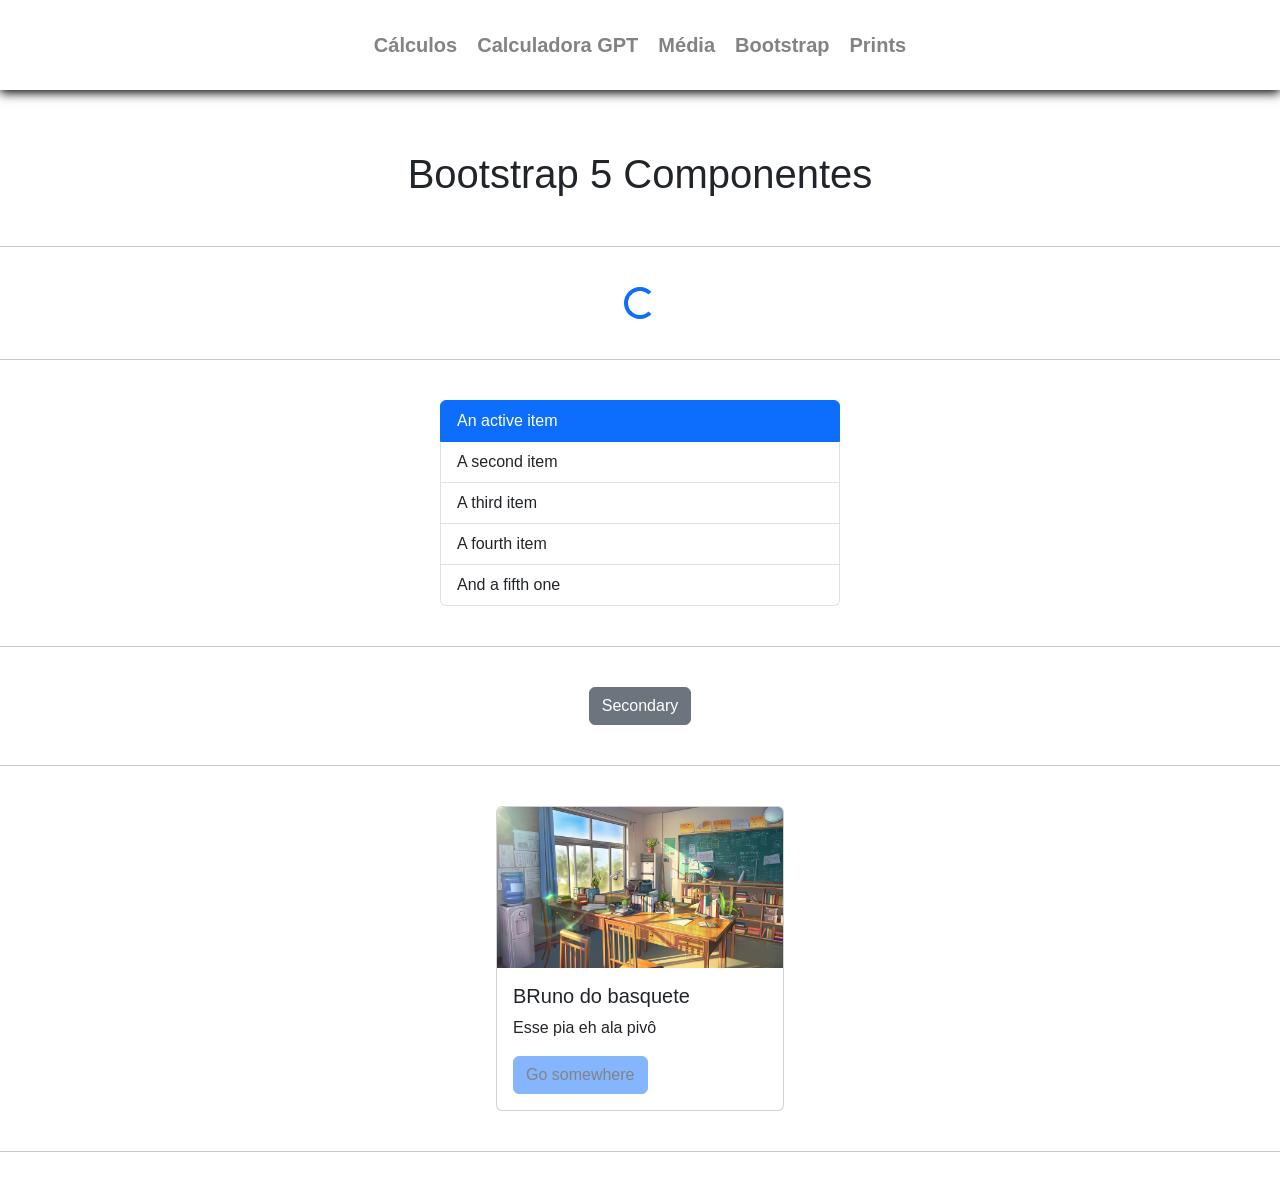
<file: sala08exerciciosJS/bootstrap5/index.html>
<!doctype html>
<html lang="en">
  <head>
    <meta charset="UTF-8" />
    <meta name="viewport" content="width=device-width, initial-scale=1.0" />
    <title>BS 5</title>
    <link rel="stylesheet" href="style.css" />
    <link
      href="https://cdn.jsdelivr.net/npm/bootstrap@5.0.2/dist/css/bootstrap.min.css"
      rel="stylesheet"
      integrity="sha384-EVSTQN3/azprG1Anm3QDgpJLIm9Nao0Yz1ztcQTwFspd3yD65VohhpuuCOmLASjC"
      crossorigin="anonymous"
    />
    <script
      src="https://cdn.jsdelivr.net/npm/bootstrap@5.0.2/dist/js/bootstrap.bundle.min.js"
      integrity="sha384-MrcW6ZMFYlzcLA8Nl+NtUVF0sA7MsXsP1UyJoMp4YLEuNSfAP+JcXn/tWtIaxVXM"
      crossorigin="anonymous"
    ></script>
  </head>
  <body>
      <nav>
        <a href="../calculos/">Cálculos</a>
        <a href="../calculadoraGPT/">Calculadora GPT</a>
        <a href="../calcMedia/">Média</a>
        <a href="../bootstrap5/">Bootstrap</a>
        <a href="../print/">Prints</a>
    </nav>
    <h1>Bootstrap 5 Componentes</h1>
    <br />
    <hr />
    <br />
    <div class="central">
      <div class="spinner-border text-primary" role="status">
        <span class="visually-hidden">Loading...</span>
      </div>
    </div>
    <br />
    <hr />
    <br />
    <div class="central">
      <ul class="list-group">
        <li class="list-group-item active" aria-current="true">
          An active item
        </li>
        <li class="list-group-item">A second item</li>
        <li class="list-group-item">A third item</li>
        <li class="list-group-item">A fourth item</li>
        <li class="list-group-item">And a fifth one</li>
      </ul>
    </div>
    <br />
    <hr />
    <br />
    <div class="central">
      <button type="button" class="btn btn-secondary">Secondary</button>
    </div>
    <br />
    <hr />
    <br />
    <div class="central">
      <div class="card" style="width: 18rem">
        <img src="../images/bg.jpg" class="card-img-top" alt="..." />
        <div class="card-body">
          <h5 class="card-title">BRuno do basquete</h5>
          <p class="card-text">
            Esse pia eh ala pivô
          </p>
          <a href="#" class="btn btn-primary">Go somewhere</a>
        </div>
      </div>
    </div>
    <br />
    <hr />
    <br />
  </body>
</html>
</file>
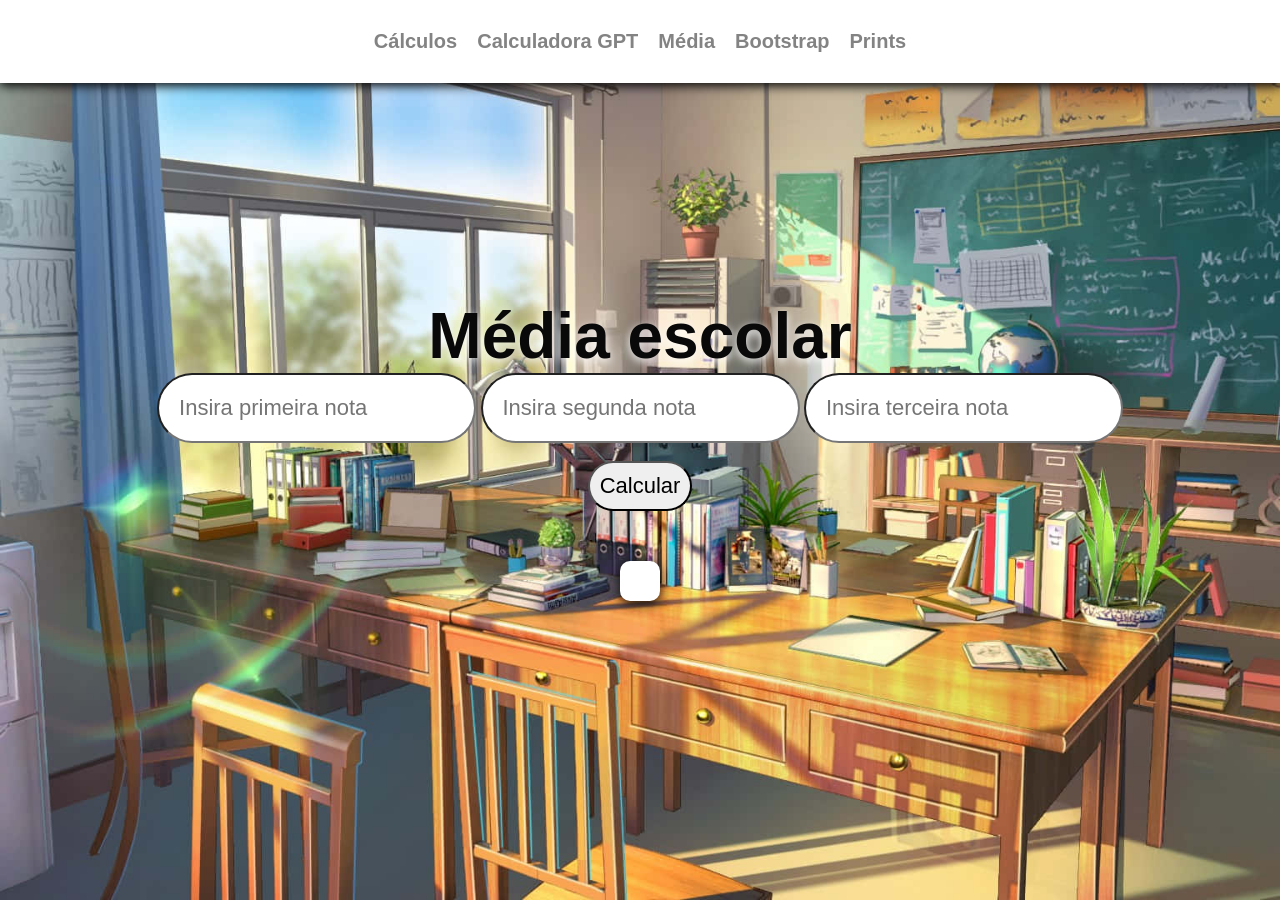
<file: sala08exerciciosJS/calcMedia/index.html>
<!DOCTYPE html>
<html lang="en">
<head>
    <meta charset="UTF-8">
    <meta name="viewport" content="width=device-width, initial-scale=1.0">
    <title>Média escolar</title>
    <link rel="stylesheet" href="style.css">
</head>
<body>
       <nav>
        <a href="../calculos/">Cálculos</a>
        <a href="../calculadoraGPT/">Calculadora GPT</a>
        <a href="../calcMedia/">Média</a>
        <a href="../bootstrap5/">Bootstrap</a>
        <a href="../print/">Prints</a>
    </nav>
    <h1>Média escolar</h1>
    <main>
        <div>
            <input type="number" placeholder="Insira primeira nota" id="nota1">
            <input type="number" placeholder="Insira segunda nota" id="nota2">
            <input type="number" placeholder="Insira terceira nota" id="nota3">
        </div>
        <br>
        <button onclick="media()">Calcular</button>
        <p id="resposta"></p>
    </main>

    <script src="script.js"></script>
</body>
</html>
</file>
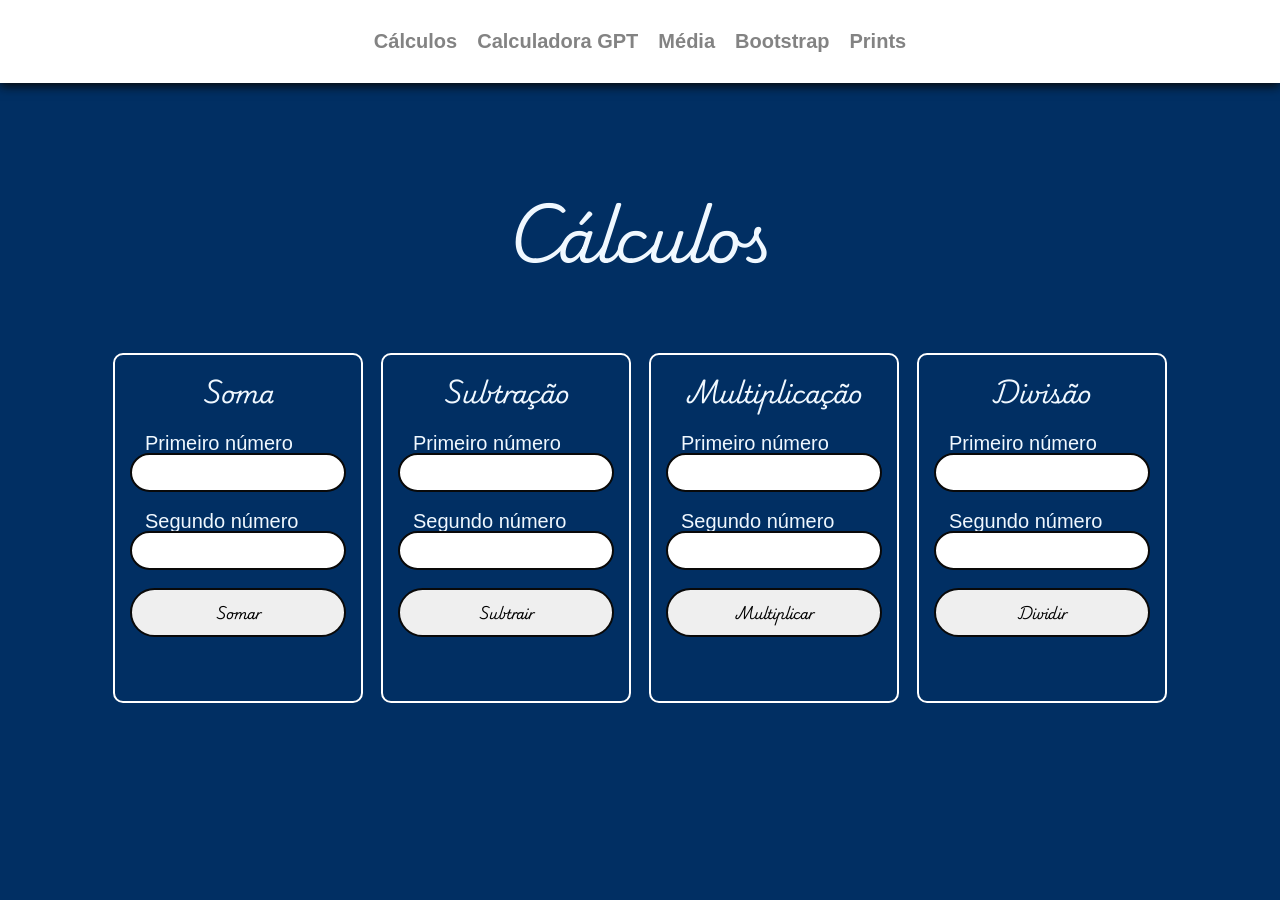
<file: sala08exerciciosJS/calculos/index.html>
<!DOCTYPE html>
<html lang="en">
<head>
    <meta charset="UTF-8">
    <meta name="viewport" content="width=device-width, initial-scale=1.0">
    <title>Cálculos</title>
    <link rel="stylesheet" href="style.css">
    <link rel="preconnect" href="https://fonts.googleapis.com">
    <link rel="preconnect" href="https://fonts.gstatic.com" crossorigin>
    <link href="https://fonts.googleapis.com/css2?family=Playwrite+NO:wght@100..400&display=swap" rel="stylesheet">
</head>
<body>
    <nav>
        <a href="../calculos/">Cálculos</a>
        <a href="../calculadoraGPT/">Calculadora GPT</a>
        <a href="../calcMedia/">Média</a>
        <a href="../bootstrap5/">Bootstrap</a>
        <a href="../print/">Prints</a>
    </nav>

    <h1>Cálculos</h1>

 <main>
    <div>
        <h2>Soma</h2>
        <label for="n1">Primeiro número</label>
        <input type="number" id="n1">
        <label for="n2">Segundo número</label>
        <input type="number" id="n2">
        <button onclick="somar()">Somar</button>
        <p id="resposta"></p>
    </div>
   
     <div>
        <h2>Subtração</h2>
        <label for="n3">Primeiro número</label>
        <input type="number" id="n3">
        <label for="n4">Segundo número</label>
        <input type="number" id="n4">
        <button onclick="sub()">Subtrair</button>
        <p id="respSub"></p>
    </div>
   
      <div>
        <h2>Multiplicação</h2>
        <label for="n5">Primeiro número</label>
        <input type="number" id="n5">
        <label for="n6">Segundo número</label>
        <input type="number" id="n6">
        <button onclick="multi()">Multiplicar</button>
        <p id="respMulti"></p>
    </div>
 
         <div>
        <h2>Divisão</h2>
        <label for="n7">Primeiro número</label>
        <input type="number" id="n7">
        <label for="n8">Segundo número</label>
        <input type="number" id="n8">
        <button onclick="div()">Dividir</button>
        <p id="respDiv"></p>
    </div>
</main>

    <script src="script.js"></script>
</body>
</html>
</file>
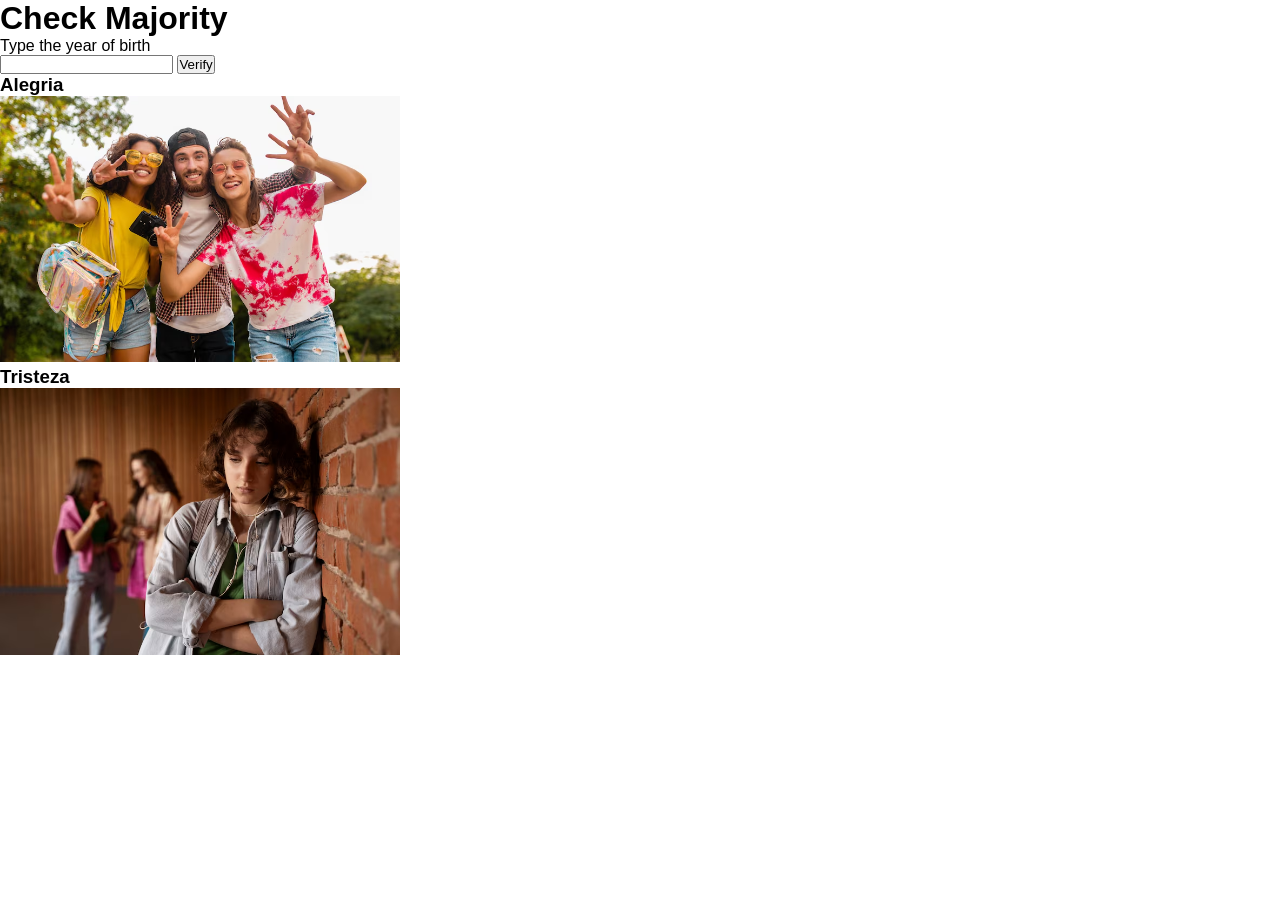
<file: sala08exerciciosJS/Portaria/index.html>
<!DOCTYPE html>
<html lang="en">
<head>
    <meta charset="UTF-8">
    <meta name="viewport" content="width=device-width, initial-scale=1.0">
    <title>Age checker</title>
    <link rel="stylesheet" href="style.css">
</head>
<body>
    <h1>Check Majority</h1>

    <main>
        <label for="birth">Type the year of birth</label><br>
        <input type="number" id="birth">
        <button onclick="check()">Verify</button>
    </main>

    <h2 id="result"></h2>
    <h3 id="age"></h3>

    <div id="v1">
        <h3>Alegria</h3>
        <img width="400" height="auto" src="../images/feliz.avif" alt="Imagem feliz">
    </div>

    <div id="v2">
        <h3>Tristeza</h3>
        <img width="400" height="auto" src="../images/triste.avif" alt="Imagem triste">
    </div>

    <script src="script.js"></script>
</body>
</html>
</file>
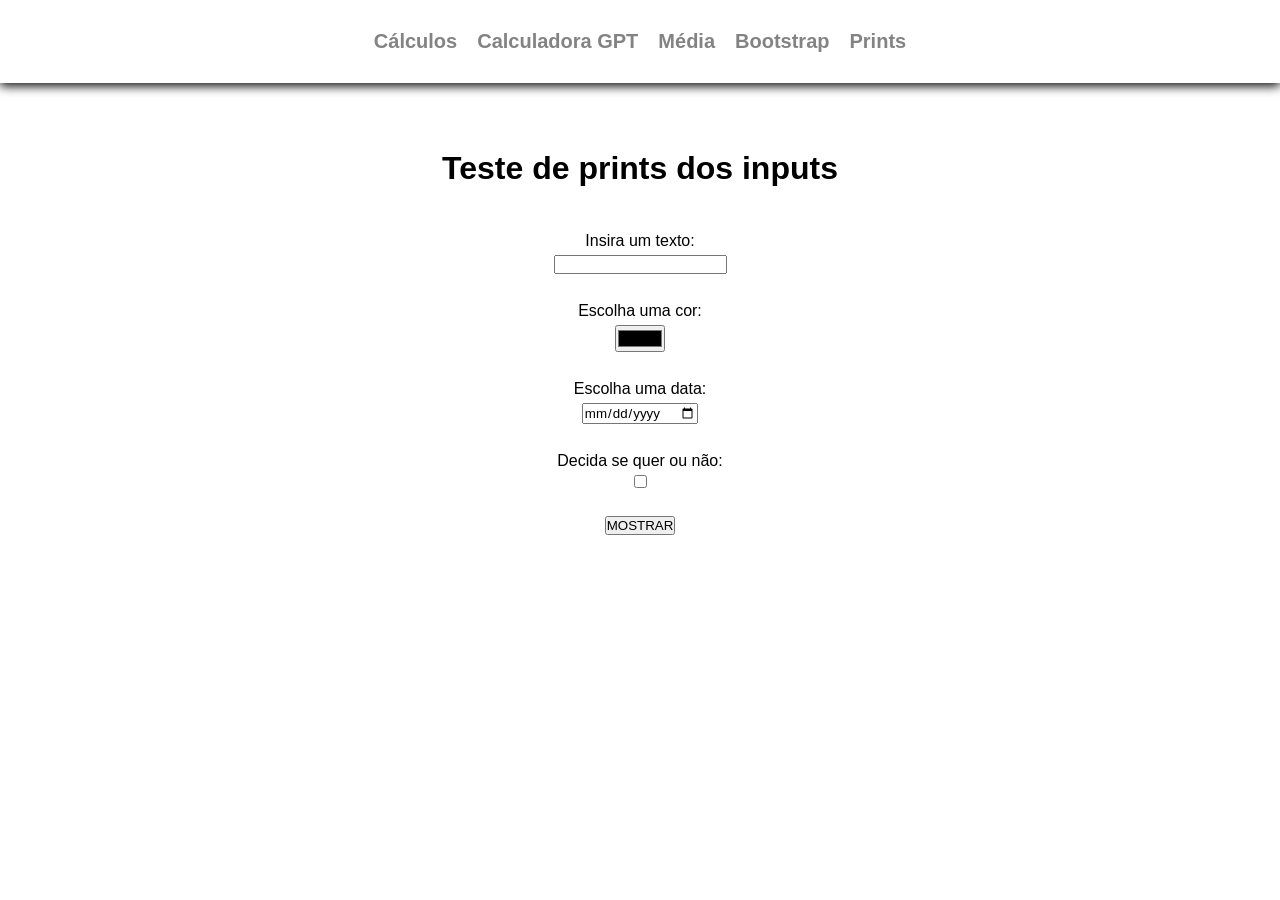
<file: sala08exerciciosJS/print/index.html>
<!DOCTYPE html>
<html lang="en">
<head>
    <meta charset="UTF-8">
    <meta name="viewport" content="width=device-width, initial-scale=1.0">
    <title>Prints de inputs</title>
    <link rel="stylesheet" href="style.css">
</head>
<body id="batata">
     <nav>
        <a href="../calculos/">Cálculos</a>
        <a href="../calculadoraGPT/">Calculadora GPT</a>
        <a href="../calcMedia/">Média</a>
        <a href="../bootstrap5/">Bootstrap</a>
        <a href="../print/">Prints</a>
    </nav>
     <h1>Teste de prints dos inputs</h1>
     <main>
        <label for="i1">Insira um texto:</label>
        <input type="text" id="i1"><br>

        <label for="i2">Escolha uma cor:</label>
        <input type="color" id="i2"><br>

        <label for="i3">Escolha uma data:</label>
        <input type="date" id="i3"><br>

        <label for="i4">Decida se quer ou não:</label>
        <input type="checkbox" id="i4"><br>

        <button onclick="mostrar()">MOSTRAR</button>
     </main>
     <div class="print" id="print">
        <p id="printTexto"></p>
        <p id="printCor"></p>
        <p id="printData"></p>
        <p id="printCheck"></p>
     </div>

     <script src="script.js"></script>
</body>
</html>
</file>
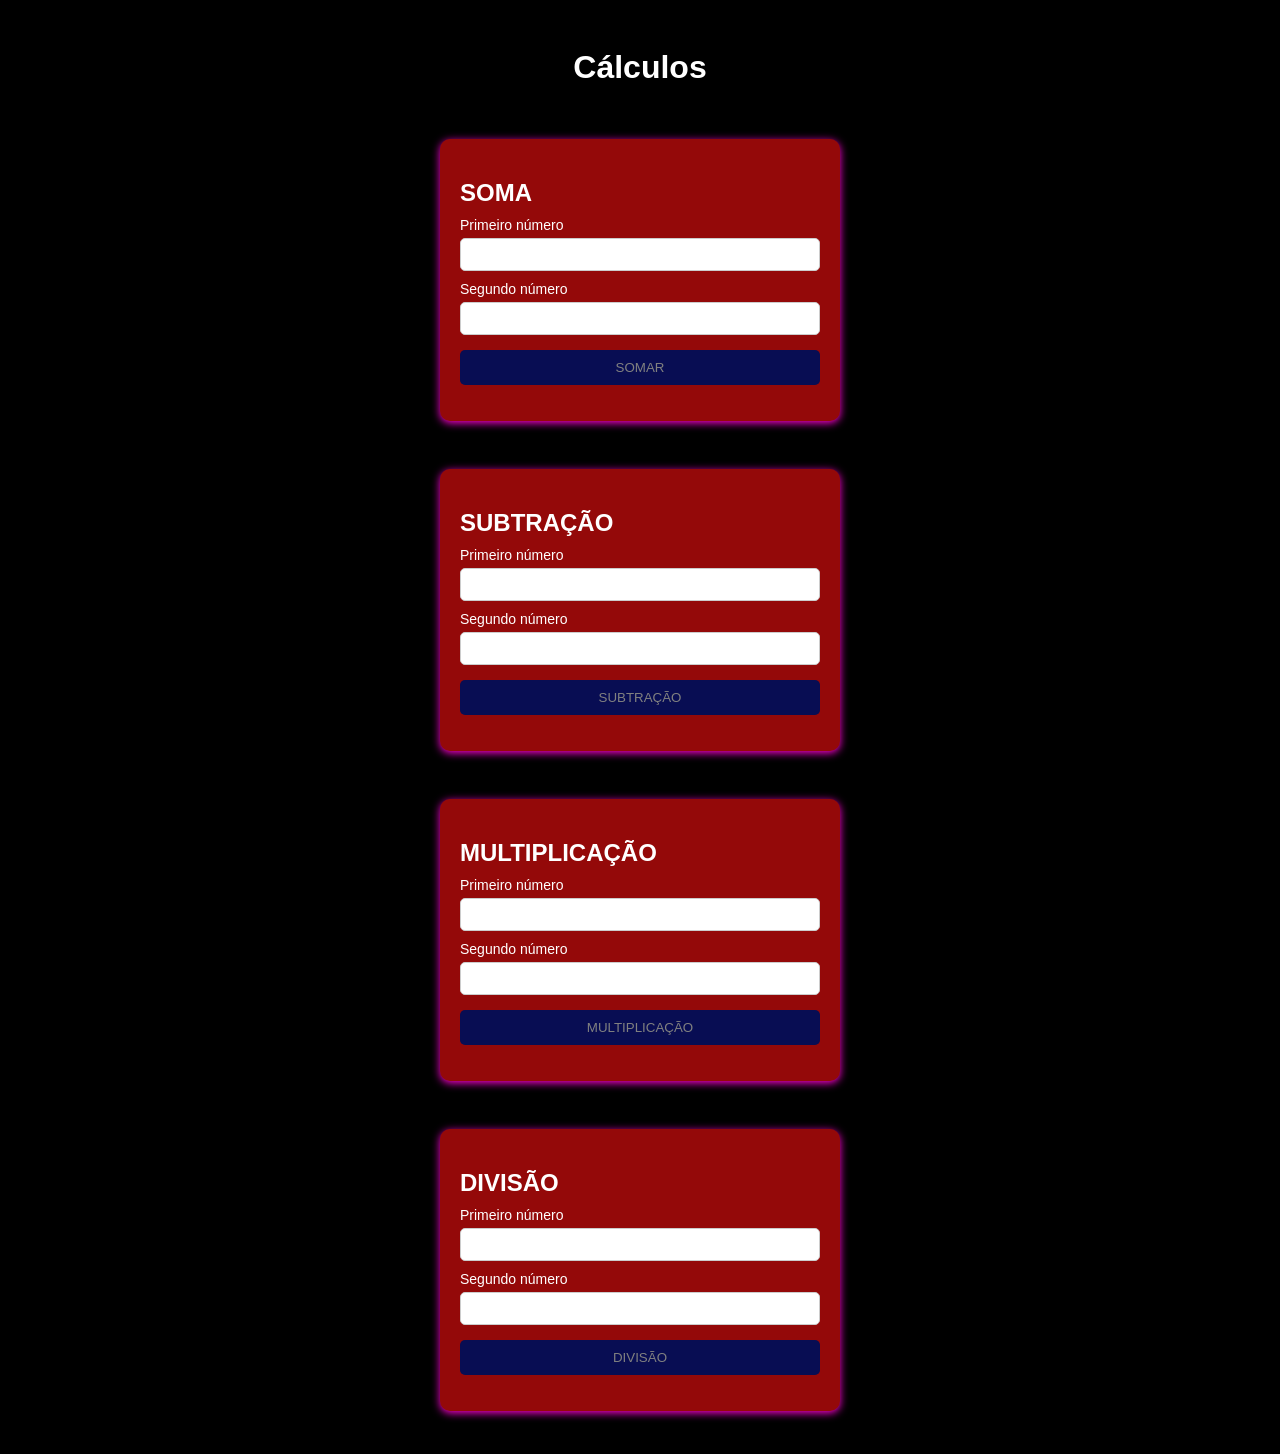
<file: sharkJS/calculos/index.html>
<!DOCTYPE html>
<html lang="en">
<head>
    <meta charset="UTF-8">
    <meta name="viewport" content="width=device-width, initial-scale=1.0">
    <title>Cálculos</title>
    <link rel="stylesheet" href="style.css">
</head>
<body>
    <h1>Cálculos</h1>
    <br>
    <div>
        <h2>SOMA</h2>
        <label for="n1">Primeiro número</label>
        <input type="number" id="n1">
        <label for="n2">Segundo número</label>
        <input type="number" id="n2">
        <button onclick="somar()">SOMAR</button>
        <p id="resposta"></p>
    </div>
    <br>
     <div>
        <h2>SUBTRAÇÃO</h2>
        <label for="n3">Primeiro número</label>
        <input type="number" id="n3">
        <label for="n4">Segundo número</label>
        <input type="number" id="n4">
        <button onclick="sub()">SUBTRAÇÃO</button>
        <p id="respSub"></p>
    </div>
    <br>
      <div>
        <h2>MULTIPLICAÇÃO</h2>
        <label for="n5">Primeiro número</label>
        <input type="number" id="n5">
        <label for="n6">Segundo número</label>
        <input type="number" id="n6">
        <button onclick="mult()">MULTIPLICAÇÃO</button>
        <p id="respMulti"></p>
    </div>
    <br>
         <div>
        <h2>DIVISÃO</h2>
        <label for="n7">Primeiro número</label>
        <input type="number" id="n7">
        <label for="n8">Segundo número</label>
        <input type="number" id="n8">
        <button onclick="div()">DIVISÃO</button>
        <p id="respDiv"></p>
    </div>


    <script src="script.js"></script>
</body>
</html>
</file>
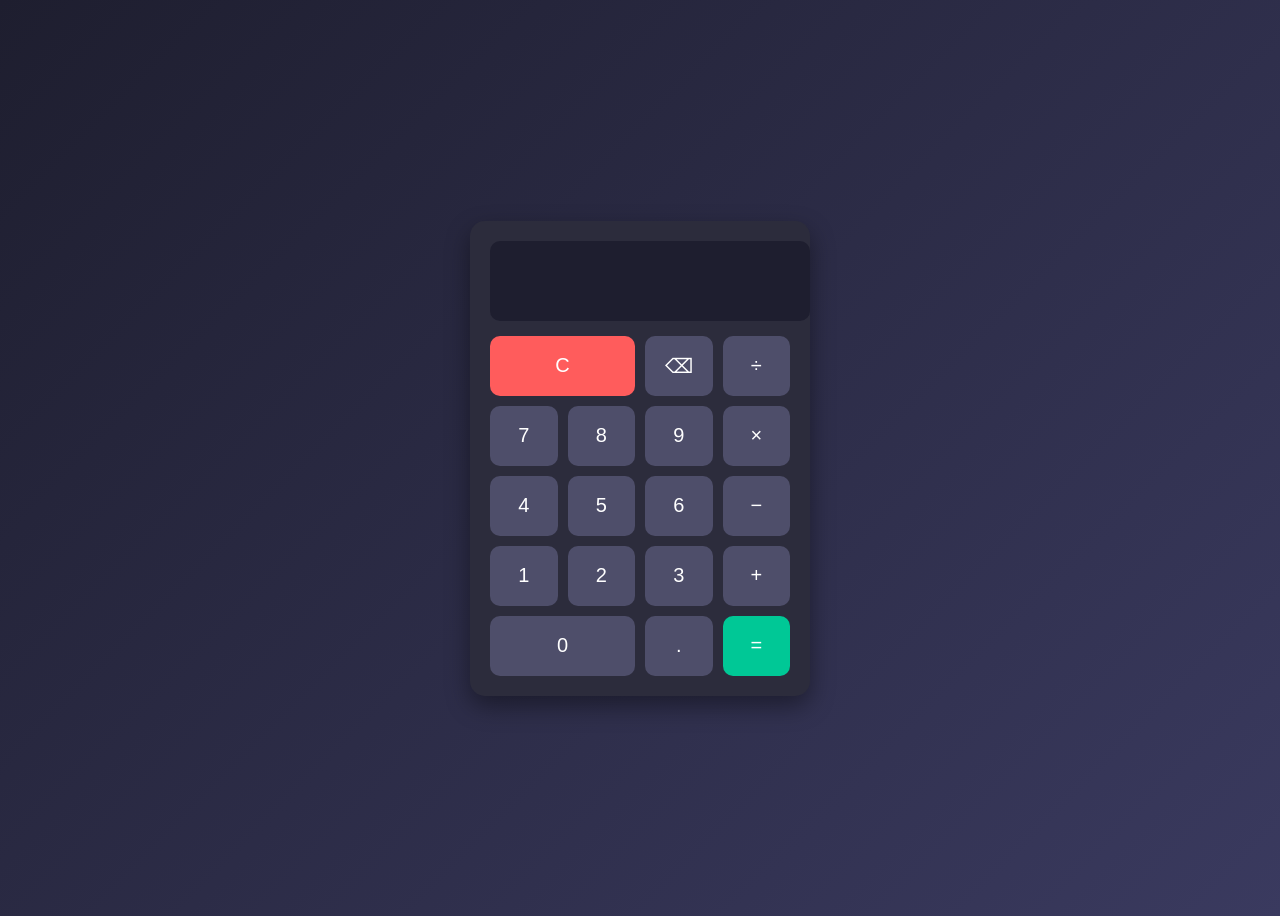
<file: sharkJS/sala08exerciciosJS/calculadoraGPT/index.html>
<!DOCTYPE html>
<html lang="pt-BR">
<head>
  <meta charset="UTF-8">
  <title>Calculadora</title>
  <link rel="stylesheet" href="style.css">
</head>
<body>

<div class="calculator">
  <input type="text" id="display" disabled>

  <div class="buttons">
    <button onclick="clearDisplay()" class="span-2 clear">C</button>
    <button onclick="deleteLast()">⌫</button>
    <button onclick="appendOperator('/')">÷</button>

    <button onclick="appendNumber('7')">7</button>
    <button onclick="appendNumber('8')">8</button>
    <button onclick="appendNumber('9')">9</button>
    <button onclick="appendOperator('*')">×</button>

    <button onclick="appendNumber('4')">4</button>
    <button onclick="appendNumber('5')">5</button>
    <button onclick="appendNumber('6')">6</button>
    <button onclick="appendOperator('-')">−</button>

    <button onclick="appendNumber('1')">1</button>
    <button onclick="appendNumber('2')">2</button>
    <button onclick="appendNumber('3')">3</button>
    <button onclick="appendOperator('+')">+</button>

    <button onclick="appendNumber('0')" class="span-2">0</button>
    <button onclick="appendNumber('.')">.</button>
    <button onclick="calculate()" class="equals">=</button>
  </div>
</div>

<script src="script.js"></script>
</body>
</html>
</file>
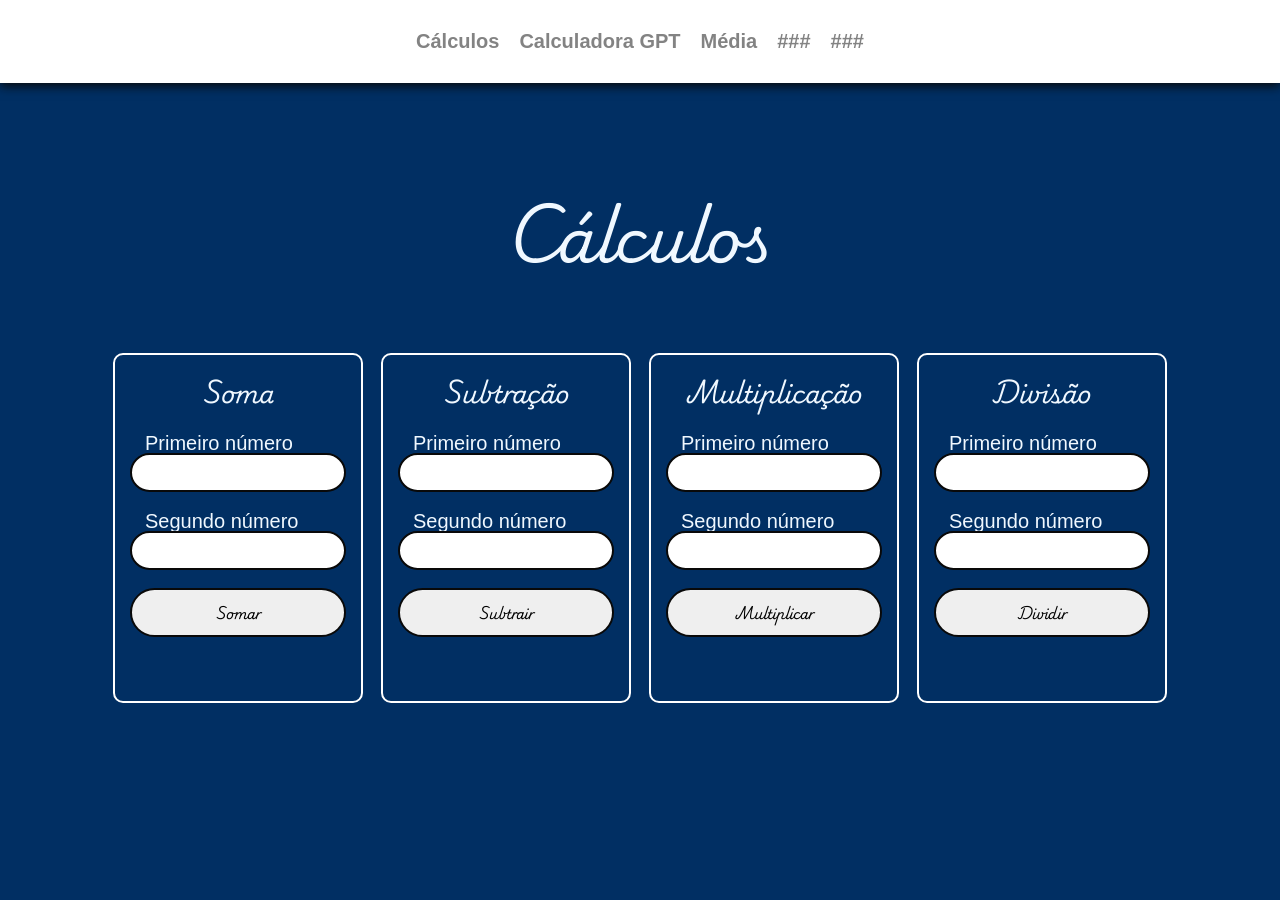
<file: sharkJS/sala08exerciciosJS/calculos/index.html>
<!DOCTYPE html>
<html lang="en">
<head>
    <meta charset="UTF-8">
    <meta name="viewport" content="width=device-width, initial-scale=1.0">
    <title>Cálculos</title>
    <link rel="stylesheet" href="style.css">
    <link rel="preconnect" href="https://fonts.googleapis.com">
    <link rel="preconnect" href="https://fonts.gstatic.com" crossorigin>
    <link href="https://fonts.googleapis.com/css2?family=Playwrite+NO:wght@100..400&display=swap" rel="stylesheet">
</head>
<body>
    <nav>
        <a href="../calculos/">Cálculos</a>
        <a href="../calculadoraGPT/">Calculadora GPT</a>
        <a href="../calcMedia/">Média</a>
        <a href="#">###</a>
        <a href="#">###</a>
    </nav>

    <h1>Cálculos</h1>

 <main>
    <div>
        <h2>Soma</h2>
        <label for="n1">Primeiro número</label>
        <input type="number" id="n1">
        <label for="n2">Segundo número</label>
        <input type="number" id="n2">
        <button onclick="somar()">Somar</button>
        <p id="resposta"></p>
    </div>
   
     <div>
        <h2>Subtração</h2>
        <label for="n3">Primeiro número</label>
        <input type="number" id="n3">
        <label for="n4">Segundo número</label>
        <input type="number" id="n4">
        <button onclick="sub()">Subtrair</button>
        <p id="respSub"></p>
    </div>
   
      <div>
        <h2>Multiplicação</h2>
        <label for="n5">Primeiro número</label>
        <input type="number" id="n5">
        <label for="n6">Segundo número</label>
        <input type="number" id="n6">
        <button onclick="multi()">Multiplicar</button>
        <p id="respMulti"></p>
    </div>
 
         <div>
        <h2>Divisão</h2>
        <label for="n7">Primeiro número</label>
        <input type="number" id="n7">
        <label for="n8">Segundo número</label>
        <input type="number" id="n8">
        <button onclick="div()">Dividir</button>
        <p id="respDiv"></p>
    </div>
</main>

    <script src="script.js"></script>
</body>
</html>
</file>
<file: sala08exerciciosJS/bootstrap5/style.css>
*{
    margin: 0;
    padding: 0;
    box-sizing: border-box;
    font-family: Arial, Helvetica, sans-serif;
}

nav{
    position: fixed;
    width: 100%;
    padding: 30px;
    background-color: #ffffff;
    top: 0;
    box-shadow: 0px 3px 10px #090909;
    display: flex;
    align-items: center;
    justify-content: center;
    gap: 20px;
    animation: fromTop 500ms ease-in-out;
    z-index: 999;
}

@keyframes fromTop {
    0%{
        opacity: 0;
        transform: translateY(-100px);
    }
    100%{
        opacity: 1;
    }
}

a{
    text-decoration: none !important;
    color: #090909 !important;
    font-size: 20px;
    opacity: 0.5;
    font-weight: 600;
    transition: all 200ms ease-in-out;
}

a:hover{
    cursor: pointer;
    opacity: 1;
}

body{
    display: flex;
    align-items: center;
    justify-content: center;
    flex-direction: column;
    padding-top: 150px;
}

hr{
    width: 100%;
}

.central{
    display: flex;
    align-items: center;
    justify-content: center;
}

.list-group{
    width: 400px;
}
</file>
<file: sala08exerciciosJS/calcMedia/style.css>
*{
    margin: 0;
    padding: 0;
    box-sizing: border-box;
    font-family: Arial, Helvetica, sans-serif;
}

nav{
    position: fixed;
    width: 100%;
    padding: 30px;
    background-color: #ffffff;
    top: 0;
    box-shadow: 0px 3px 10px #090909;
    display: flex;
    align-items: center;
    justify-content: center;
    gap: 20px;
    animation: fromTop 500ms ease-in-out;
}

@keyframes fromTop {
    0%{
        opacity: 0;
        transform: translateY(-100px);
    }
    100%{
        opacity: 1;
    }
}

a{
    text-decoration: none;
    color: #090909;
    font-size: 20px;
    opacity: 0.5;
    font-weight: 600;
    transition: all 200ms ease-in-out;
}

a:hover{
    cursor: pointer;
    opacity: 1;
}

body{
    display: flex;
    align-items: center;
    justify-content: center;
    flex-direction: column;
    min-height: 100vh;
    height: auto;
    background-image: url('../images/bg.jpg');
    background-position: center;
    background-repeat: no-repeat;
    background-size: cover;
}

h1{
    color: #090909;
    font-size: 64px;
    text-shadow: 0px 3px 10px #ffffff;
}

main{
    display: flex;
    align-items: center;
    justify-content: center;
    flex-direction: column;
}

input{
    padding: 20px;
    border-radius: 999px;
    font-size: 22px;
}

button{
    padding: 10px;
    border-radius: 999px;
    font-size: 22px;
}

button:hover{
    cursor: pointer;
    box-shadow: 0px 3px 12px #090909;
}

p{
    background-color: #ffffff;
    border-radius: 10px;
    padding: 20px;
    margin-top: 50px;
    box-shadow: 0px 3px 12px #090909;
    font-size: 32px;
    font-weight: 900;
}
</file>
<file: sala08exerciciosJS/calculos/style.css>
*{
    margin: 0;
    padding: 0;
    box-sizing: border-box;
}

body{
    display: flex;
    align-items: center;
    justify-content: center;
    flex-direction: column;
    gap: 5vh;
    min-height: 100vh;
    height: auto;
    background-color: #012f63;
    color: #f0f8ff;
    font-family: Arial, Helvetica, sans-serif;
}

div{
    border: 2px solid #ffffff;
    padding: 15px;
    border-radius: 10px;
    display: flex;
    align-items: center;
    justify-content: space-evenly;
    flex-direction: column;
    gap: 2vh;
    width: 250px;
    height: 350px;
    min-height: 350px;
    max-height: 350px;
    transition: all 200ms linear;
}

div:hover{
   box-shadow: #fffeff66 -5px 5px, #bebebe4d -10px 10px, #6e666b33 -15px 15px, #4e3c471a -20px 20px, #1811160d -25px 25px;
}

p{
    width: 50px;
    height: 50px;
    min-height: 50px;
    max-height: 50px;
    display: flex;
    align-items: center;
    justify-content: center;
    padding-bottom: 25px;
    font-size: 30px;
}

main{
    display: flex;
    align-items: center;
    justify-content: center;
    flex-direction: row;
    gap: 2vh;
    flex-wrap: wrap;
    padding-bottom: 2vh;
    padding-top: 2vh;
}

label{
    margin-bottom: -20px;
    text-align: left;
    width: 100%;
    font-size: 20px;
    padding-left: 15px;
}

input{
    width: 100%;
    padding: 10px;
    border-radius: 999px;
    border: none;
    border: 2px solid #090909;
}

button{
    width: 100%;
    padding: 10px;
    border-radius: 999px;
    border: none;
    border: 2px solid #090909;
    transition: all 200ms ease-in-out;
    font-family: "Playwrite NO", cursive;
}

button:hover{
    cursor: pointer;
    border: 2px solid #1a66c3;
    background-color: #1a66c3;
    color: white;
    font-weight: bold;
    box-shadow: 0px 3px 10px #00000085;
}

h1, h2{
     font-family: "Playwrite NO", cursive;
}

h1{
    font-size: 60px;
}

nav{
    position: fixed;
    width: 100%;
    padding: 30px;
    background-color: #ffffff;
    top: 0;
    box-shadow: 0px 3px 10px #090909;
    display: flex;
    align-items: center;
    justify-content: center;
    gap: 20px;
    animation: fromTop 500ms ease-in-out;
}

@keyframes fromTop {
    0%{
        opacity: 0;
        transform: translateY(-100px);
    }
    100%{
        opacity: 1;
    }
}

a{
    text-decoration: none;
    color: #090909;
    font-size: 20px;
    opacity: 0.5;
    font-weight: 600;
    transition: all 200ms ease-in-out;
}

a:hover{
    cursor: pointer;
    opacity: 1;
}
</file>
<file: sala08exerciciosJS/Portaria/style.css>
*{
    padding: 0;
    margin: 0;
    box-sizing: border-box;
    font-family: Arial, Helvetica, sans-serif;
}
</file>
<file: sala08exerciciosJS/print/style.css>
*{
    margin: 0;
    padding: 0;
    box-sizing: border-box;
    font-family: Arial, Helvetica, sans-serif;
}

body{
    padding: 150px 50px 50px 50px;
    display: flex;
    flex-direction: column;
    align-items: center;
    justify-content: center;
    gap: 5vh;
}

main{
    display: flex;
    flex-direction: column;
    align-items: center;
    justify-content: center;
    gap: 5px; 
}

.print{
    display: none;
    background-color: black;
    color: white;
    padding: 20px;
}

nav{
    position: fixed;
    width: 100%;
    padding: 30px;
    background-color: #ffffff;
    top: 0;
    box-shadow: 0px 3px 10px #090909;
    display: flex;
    align-items: center;
    justify-content: center;
    gap: 20px;
    animation: fromTop 500ms ease-in-out;
}

@keyframes fromTop {
    0%{
        opacity: 0;
        transform: translateY(-100px);
    }
    100%{
        opacity: 1;
    }
}

a{
    text-decoration: none;
    color: #090909;
    font-size: 20px;
    opacity: 0.5;
    font-weight: 600;
    transition: all 200ms ease-in-out;
}

a:hover{
    cursor: pointer;
    opacity: 1;
}
</file>
<file: sharkJS/calculos/style.css>
* {
    margin: 5;
    padding: 5;
    box-sizing: border-box;
}

body {
    font-family: Arial, Helvetica, sans-serif;
    background-color: #000000;
    color: #ffffff;
    padding: 20px;
}

h1 {
    text-align: center;
    margin-bottom: 20px;
}

div {
    background: #940909;
    padding: 20px;
    margin: 15px auto;
    max-width: 400px;
    border-radius: 10px;
    box-shadow: 0 2px 8px rgb(255, 0, 212);
}

h2 {
    margin-bottom: 10px;
}

label {
    display: block;
    margin-top: 10px;
    font-size: 14px;
}

input {
    width: 100%;
    padding: 8px;
    margin-top: 5px;
    border: 1px solid #ccc;
    border-radius: 5px;
}

button {
    margin-top: 15px;
    width: 100%;
    padding: 10px;
    background-color: #080d53;
    color: rgb(128, 128, 128);
    border: none;
    border-radius: 5px;
    cursor: pointer;
}

button:hover {
    background-color: #0ea700;
}

p {
    margin-top: 15px;
    font-weight: bold;
}
</file>
<file: sharkJS/sala08exerciciosJS/calculadoraGPT/style.css>
body {
  background: linear-gradient(135deg, #1e1e2f, #3a3a5f);
  display: flex;
  justify-content: center;
  align-items: center;
  height: 100vh;
  font-family: Arial, sans-serif;
}

.calculator {
  background: #2c2c3c;
  padding: 20px;
  border-radius: 15px;
  box-shadow: 0 10px 25px rgba(0,0,0,0.4);
  width: 300px;
}

#display {
  width: 100%;
  height: 60px;
  font-size: 24px;
  margin-bottom: 15px;
  padding: 10px;
  border: none;
  border-radius: 10px;
  text-align: right;
  background: #1e1e2f;
  color: #fff;
}

.buttons {
  display: grid;
  grid-template-columns: repeat(4, 1fr);
  gap: 10px;
}

button {
  height: 60px;
  border: none;
  border-radius: 10px;
  font-size: 20px;
  cursor: pointer;
  background: #4e4e6a;
  color: white;
  transition: 0.2s;
}

button:hover {
  background: #6c6c90;
}

.equals {
  background: #00c896;
}

.equals:hover {
  background: #00e6a8;
}

.clear {
  background: #ff5c5c;
}

.clear:hover {
  background: #ff7b7b;
}

.span-2 {
  grid-column: span 2;
}
</file>
<file: sharkJS/sala08exerciciosJS/calculos/style.css>
*{
    margin: 0;
    padding: 0;
    box-sizing: border-box;
}

body{
    display: flex;
    align-items: center;
    justify-content: center;
    flex-direction: column;
    gap: 5vh;
    min-height: 100vh;
    height: auto;
    background-color: #012f63;
    color: #f0f8ff;
    font-family: Arial, Helvetica, sans-serif;
}

div{
    border: 2px solid #ffffff;
    padding: 15px;
    border-radius: 10px;
    display: flex;
    align-items: center;
    justify-content: space-evenly;
    flex-direction: column;
    gap: 2vh;
    width: 250px;
    height: 350px;
    min-height: 350px;
    max-height: 350px;
    transition: all 200ms linear;
}

div:hover{
   box-shadow: #fffeff66 -5px 5px, #bebebe4d -10px 10px, #6e666b33 -15px 15px, #4e3c471a -20px 20px, #1811160d -25px 25px;
}

p{
    width: 50px;
    height: 50px;
    min-height: 50px;
    max-height: 50px;
    display: flex;
    align-items: center;
    justify-content: center;
    padding-bottom: 25px;
    font-size: 30px;
}

main{
    display: flex;
    align-items: center;
    justify-content: center;
    flex-direction: row;
    gap: 2vh;
    flex-wrap: wrap;
    padding-bottom: 2vh;
    padding-top: 2vh;
}

label{
    margin-bottom: -20px;
    text-align: left;
    width: 100%;
    font-size: 20px;
    padding-left: 15px;
}

input{
    width: 100%;
    padding: 10px;
    border-radius: 999px;
    border: none;
    border: 2px solid #090909;
}

button{
    width: 100%;
    padding: 10px;
    border-radius: 999px;
    border: none;
    border: 2px solid #090909;
    transition: all 200ms ease-in-out;
    font-family: "Playwrite NO", cursive;
}

button:hover{
    cursor: pointer;
    border: 2px solid #1a66c3;
    background-color: #1a66c3;
    color: white;
    font-weight: bold;
    box-shadow: 0px 3px 10px #00000085;
}

h1, h2{
     font-family: "Playwrite NO", cursive;
}

h1{
    font-size: 60px;
}

nav{
    position: fixed;
    width: 100%;
    padding: 30px;
    background-color: #ffffff;
    top: 0;
    box-shadow: 0px 3px 10px #090909;
    display: flex;
    align-items: center;
    justify-content: center;
    gap: 20px;
    animation: fromTop 1s ease-in-out;
}

@keyframes fromTop {
    0%{
        opacity: 0;
        transform: translateY(-100px);
    }
    100%{
        opacity: 1;
    }
}

a{
    text-decoration: none;
    color: #090909;
    font-size: 20px;
    opacity: 0.5;
    font-weight: 600;
    transition: all 200ms ease-in-out;
}

a:hover{
    cursor: pointer;
    opacity: 1;
}
</file>
